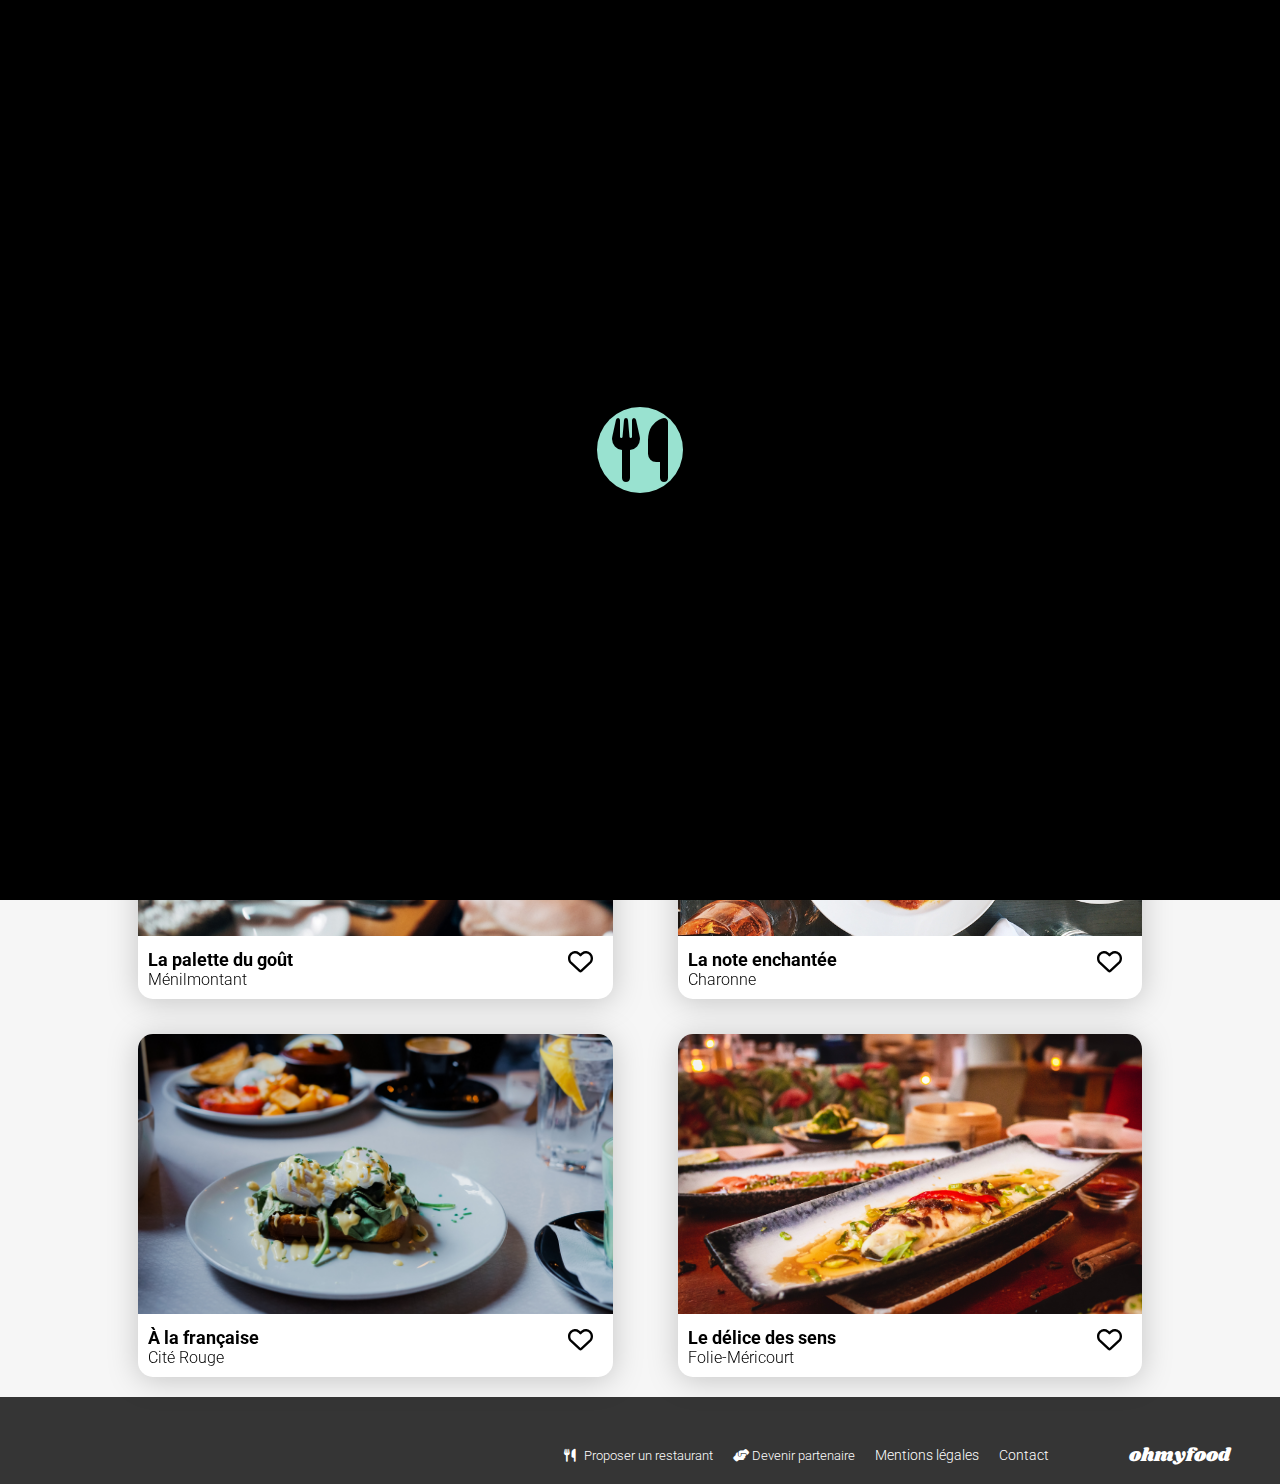
<file: index.html>
<!DOCTYPE html>
<html lang="fr">
    <head>
        <meta charset="UTF-8">
        <meta name="viewport" content="width=device-width, initial-scale=1.0">
        <title>Ohmyfood</title>
        <link rel="preconnect" href="https://fonts.googleapis.com">
        <link rel="preconnect" href="https://fonts.gstatic.com" crossorigin>
        <link rel="stylesheet" href="https://fonts.googleapis.com/css2?family=Roboto:wght@300;500;700&family=Shrikhand&display=swap">
        <link rel="stylesheet"  href="https://cdnjs.cloudflare.com/ajax/libs/font-awesome/6.4.0/css/all.min.css">
        <link rel="stylesheet" href="css/style.css">
    </head>

<body>

    <div class="loader">
        <i class="spirale fas fa-utensils"></i>
    </div>

    <header class="header-main">
        <img class="im-header" src="./images/logos/ohmyfood@2x.svg" alt="logo">
    </header>

    <main class="back-light">

        <header class="header-main">
            <form class="icon-location city-location dark-grey">
                <input type="search" class="search-input" placeholder="Paris, Belleville">
            </form>

            <!--  Présentation site  -->
            <section class="back-light">
                <h1>Réservez le menu qui vous convient</h1>
                <p class="decouv dark-grey">Découvrez des restaurants d'exception, selectionnées par nos soins.</p>
                <button onclick="window.location.href = '#restaurants';" class="button button-explore">
                    Explorer nos restaurants
                </button>
            </section>
        </header>


        <!-- Fonctionnement -->
        <div class="border-white">
            <section class="list-fonct">
                <h2>Fonctionnement</h2>

                <button class="button button-fonc back-light">
                    <i class="number">1</i><i class="icon-fonct icon-mobile"></i>Choisissez un restaurant
                </button> 
                <button class="button button-fonc back-light">
                        <i class="number">2</i><i class="icon-fonct icon-list"></i>Composez votre menu
                </button> 
                <button class="button button-fonc back-light">
                    <i class="number">3</i><i class="icon-fonct icon-store"></i>Dégustez au restaurant
                </button> 
            </section>
        </div>
        

        <!-- Restaurants -->
        <section id="restaurants" class="restaurants">
            <h2>Restaurants</h2>

            <figure class="card card-new card-left">
                <a class="link-card" href="menus/palette_du_gout.html"></a>
                <img src="./images/palette_gout.jpg" alt="La palette du goût">
                <figcaption>
                    <p class="new">Nouveau</p>
                    <h3>La palette du goût</h3>
                    <p>Ménilmontant</p>
                    <span class="span-heart">
                        <input type="checkbox"><i></i>
                    </span>
                </figcaption>
            </figure>

            <figure class="card card-new">
                <a class="link-card" href="menus/note_enchantee.html"></a>
                <img src="./images/note_enchantee.jpg" alt="La note enchantée">
                <figcaption>
                    <p class="new">Nouveau</p>
                    <h3>La note enchantée</h3>
                    <p>Charonne</p>
                    <span class="span-heart">
                        <input type="checkbox"><i></i>
                    </span>
                </figcaption>
            </figure>

            <figure class="card card-left">
                <a class="link-card" href="menus/francaise.html"></a>
                <img src="./images/francaise.jpg" alt="À la française">
                <figcaption>
                    <h3>À la française</h3>
                    <p>Cité Rouge</p>
                    <span class="span-heart">
                        <input type="checkbox"><i></i>
                    </span>
                </figcaption>
            </figure>

            <figure class="card">
                <a class="link-card" href="menus/delice_des_sens.html"></a>
                <img src="./images/delice_sens.jpg" alt="Le délice des sens">
                <figcaption>
                    <h3>Le délice des sens</h3>
                    <p>Folie-Méricourt</p>
                    <span class="span-heart">
                        <input type="checkbox"><i></i>
                    </span>
                </figcaption>
            </figure>

        </section>

    </main>

    <footer>
        
        <h3>
            ohmyfood
        </h3>

        <ul>
            <li>
                <a class="icon-rest" href="#">
                    Proposer un restaurant
                </a>
            </li>
            <li>
                <a class="icon-part" href="#">
                    Devenir partenaire
                </a>
            </li>
            <li>
                <a href="#">
                    Mentions légales
                </a>
            </li>
            <li>
                <a href="mailto:email@example.com">
                    Contact
                </a>
              
            </li>
        </ul>
    </footer>
</body>
</html>
</file>
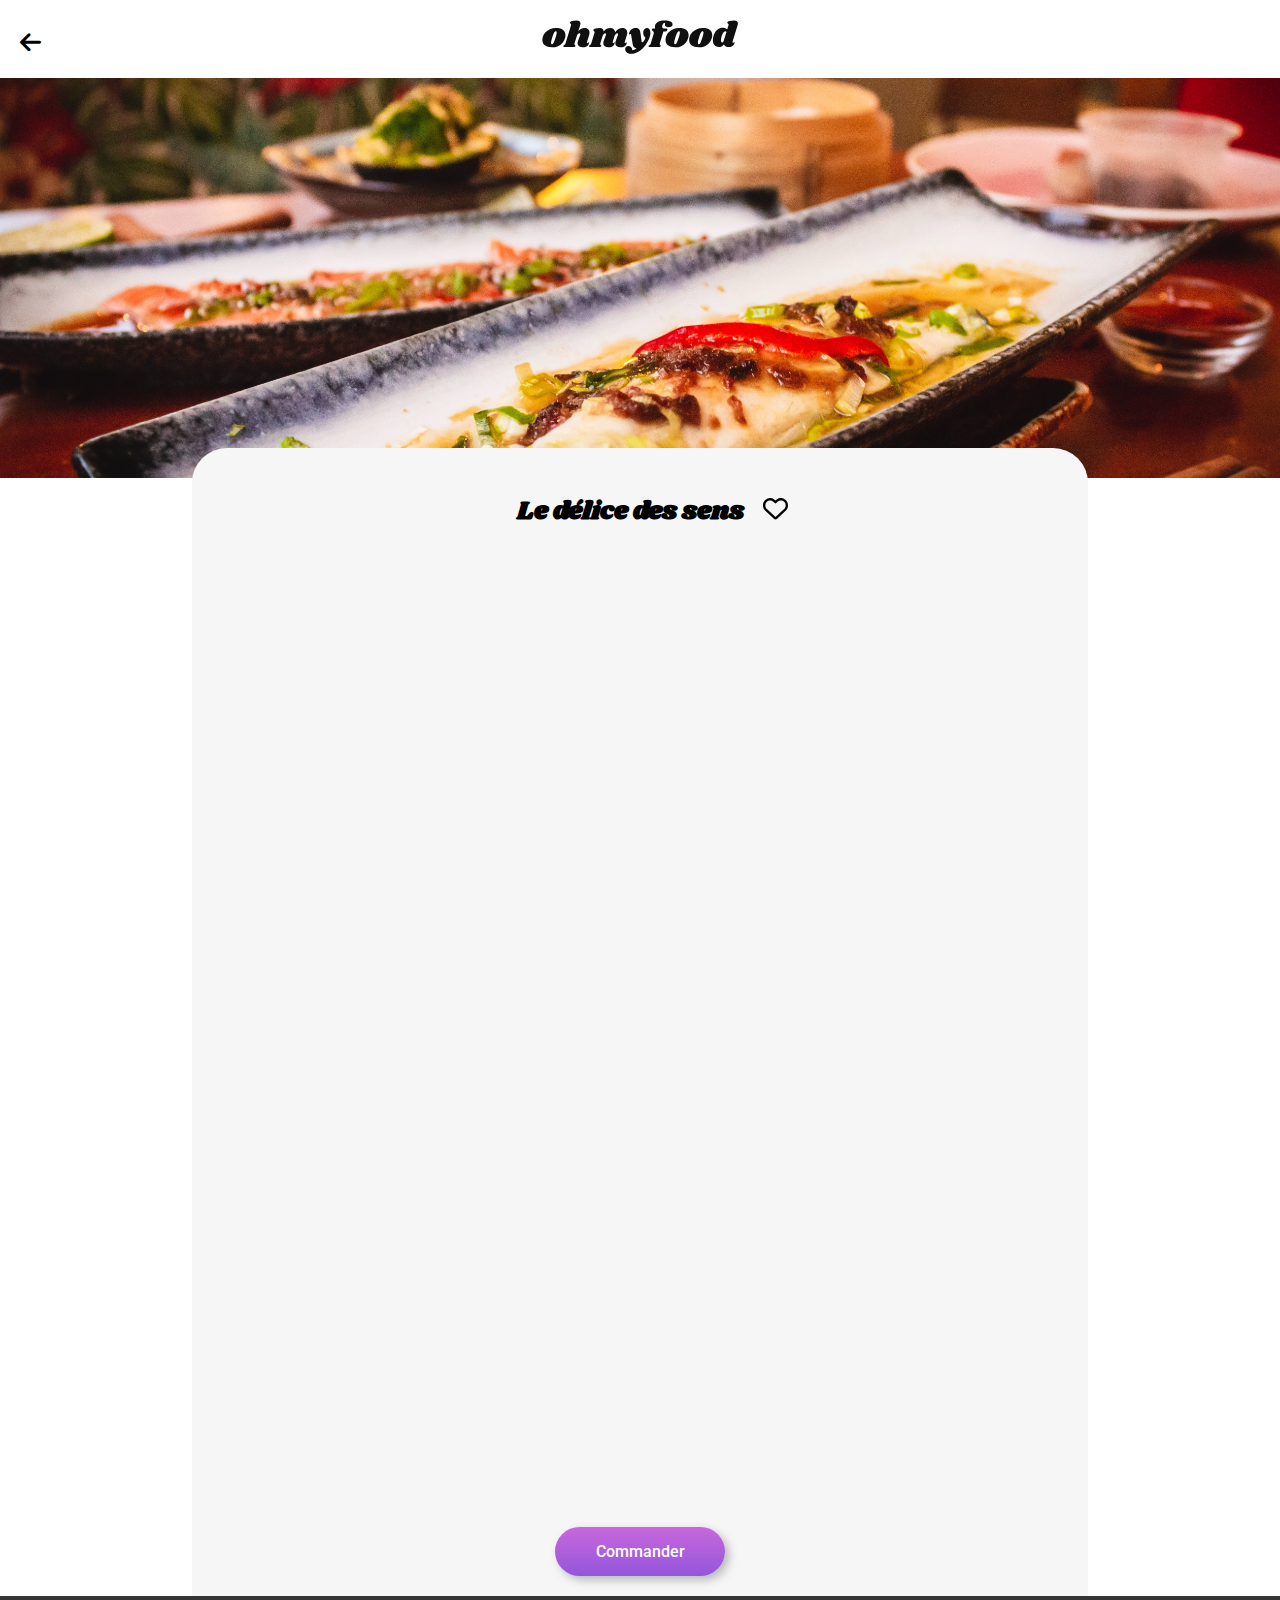
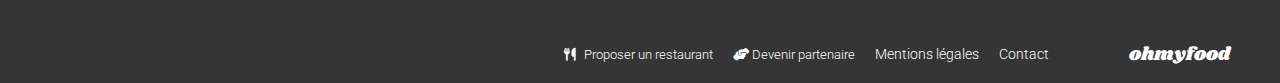
<file: menus/delice_des_sens.html>
<!DOCTYPE html>
<html lang="fr">
<head>
    <meta charset="UTF-8">
    <meta name="viewport" content="width=device-width, initial-scale=1.0">
    <title>Menu - Le délice des sens</title>
    <link rel="preconnect" href="https://fonts.googleapis.com">
    <link rel="preconnect" href="https://fonts.gstatic.com" crossorigin>
    <link rel="stylesheet" href="https://fonts.googleapis.com/css2?family=Roboto:wght@300;500;700&family=Shrikhand&display=swap">
    <link rel="stylesheet"  href="https://cdnjs.cloudflare.com/ajax/libs/font-awesome/6.4.0/css/all.min.css">
    <link rel="stylesheet" href="../css/style.css">
</head>
<body>
    <header class="header-main">
        <a class="link-card" href="../index.html#restaurants"> </a>
        <i class="icon-return fa-solid fa-arrow-left"></i>
        <img class="im-header" src="../images/logos/ohmyfood@2x.svg" alt="logo">
    </header>

    <main class="main">

        <img class="im-menu" src="../images/delice_sens.jpg" alt="La Palette du goût">
        <header class="header-menu back-light">
            <section class="section-header">
                    <h1>Le délice des sens</h1>
                    <span class="span-heart heart-menu">
                        <input type="checkbox"><i></i>
                    </span>
            </section>
        </header>

        <div class="container back-light">
             <!-- Entrees -->
            <section>
                <ul class="first-ul list-menu">

                    <li class="li-menu">
                        <h2>Entrées</h2>
                        <div class="line-green"></div>
                    </li>

                    <li class="li-menu">
                        <input class="input-menu" type="checkbox" id="inputMenu1">
                        <label class="label-menu" for="inputMenu1"></label>

                        <section class="grid-menu button button-menu">
                            <h3>Tartare de thon</h3>
                            <p>Assaisonné au yuzu</p>
                            <b>25€</b>
                            <span class="span-menu">
                                <i class="fa fa-circle-check circle"></i>
                            </span>
                        </section> 
                    </li>
                    <li class="li-menu">
                        <input class="input-menu" type="checkbox" id="inputMenu2">
                        <label class="label-menu" for="inputMenu2"></label>

                        <section class="grid-menu button button-menu">
                            <h3>Bouchée de homard croustillant</h3>
                            <p>Et sa farandole de petits légumes</p>
                            <b>35€</b>
                            <span class="span-menu">
                                <i class="fa fa-circle-check circle"></i>
                            </span>
                        </section> 
                    </li>

                    <li class="li-menu">
                        <input class="input-menu" type="checkbox" id="inputMenu3">
                        <label class="label-menu" for="inputMenu3"></label>

                        <section class="grid-menu button button-menu">
                            <h3>Velouté de cèpes</h3>
                            <p>Aux truffes</p>
                            <b>20€</b>
                            <span class="span-menu">
                                <i class="fa fa-circle-check circle"></i>
                            </span>
                        </section> 
                    </li>
                    
                </ul>
            </section>

             <!-- Plats -->
            <section >
                <ul class="list-menu">

                    <li class="li-menu">
                        <h2>Plats</h2>
                        <div class="line-green"></div>
                    </li>

                    <li class="li-menu">
                        <input class="input-menu" type="checkbox" id="inputMenu4">
                        <label class="label-menu" for="inputMenu4"></label>

                        <section class="grid-menu button button-menu">
                            <h3>Poulet rôti aux herbes de Provence</h3>
                            <p>Et sa crème de truffe</p>
                            <b>40€</b>
                            <span class="span-menu">
                                <i class="fa fa-circle-check circle"></i>
                            </span>
                        </section> 
                    </li>

                    <li class="li-menu">
                        <input class="input-menu" type="checkbox" id="inputMenu5">
                        <label class="label-menu" for="inputMenu5"></label>

                        <section class="grid-menu button button-menu">
                            <h3>Langouste rôtie</h3>
                            <p>Et ses légumes de saison</p>
                            <b>35€</b>
                            <span class="span-menu">
                                <i class="fa fa-circle-check circle"></i>
                            </span>
                        </section> 
                    </li>

                    <li class="li-menu">
                        <input class="input-menu" type="checkbox" id="inputMenu6">
                        <label class="label-menu" for="inputMenu6"></label>

                        <section class="grid-menu button button-menu">
                            <h3>Côte de bœuf Angus</h3>
                            <p>Et sa purée de panais</p>
                            <b>44€</b>
                            <span class="span-menu">
                                <i class="fa fa-circle-check circle"></i>
                            </span>
                        </section> 
                    </li>

                </ul>
             </section>

             <!-- Desserts -->
            <section>
                <ul class="list-menu">

                    <li class="li-menu">
                        <h2>Desserts</h2>
                        <div class="line-green"></div>
                    </li>

                    <li class="li-menu">
                        <input class="input-menu" type="checkbox" id="inputMenu7">
                        <label class="label-menu" for="inputMenu7"></label>

                        <section class="grid-menu button button-menu">
                            <h3>Farandole de desserts</h3>
                            <p>Du chef</p>
                            <b>18€</b>
                            <span class="span-menu">
                                <i class="fa fa-circle-check circle"></i>
                            </span>
                        </section> 
                    </li>

                    <li class="li-menu">
                        <input class="input-menu" type="checkbox" id="inputMenu8">
                        <label class="label-menu" for="inputMenu8"></label>

                        <section class="grid-menu button button-menu">
                            <h3>Crème brulée</h3>
                            <p>Revisitée</p>
                            <b>22€</b>
                            <span class="span-menu">
                                <i class="fa fa-circle-check circle"></i>
                            </span>
                        </section> 
                    </li>

                    <li class="li-menu">
                        <input class="input-menu" type="checkbox" id="inputMenu9">
                        <label class="label-menu" for="inputMenu9"></label>

                        <section class="grid-menu button button-menu">
                            <h3>Tiramisu</h3>
                            <p>À la noisette</p>
                            <b>23€</b>
                            <span class="span-menu">
                                <i class="fa fa-circle-check circle"></i>
                            </span>
                        </section> 
                    </li>

                </ul>
            </section>

            <button class="button button-explore">
                Commander
            </button>

        </div>

    </main>
    
    <footer>
        
        <h3>
            ohmyfood
        </h3>

        <ul>
            <li>
                <a class="icon-rest" href="#">
                    Proposer un restaurant
                </a>
            </li>
            <li>
                <a class="icon-part" href="#">
                    Devenir partenaire
                </a>
            </li>
            <li>
                <a href="#">
                    Mentions légales
                </a>
            </li>
            <li>
                <a href="mailto:email@example.com">
                    Contact
                </a>
              
            </li>
        </ul>
    </footer>
</body>
</html>
</file>
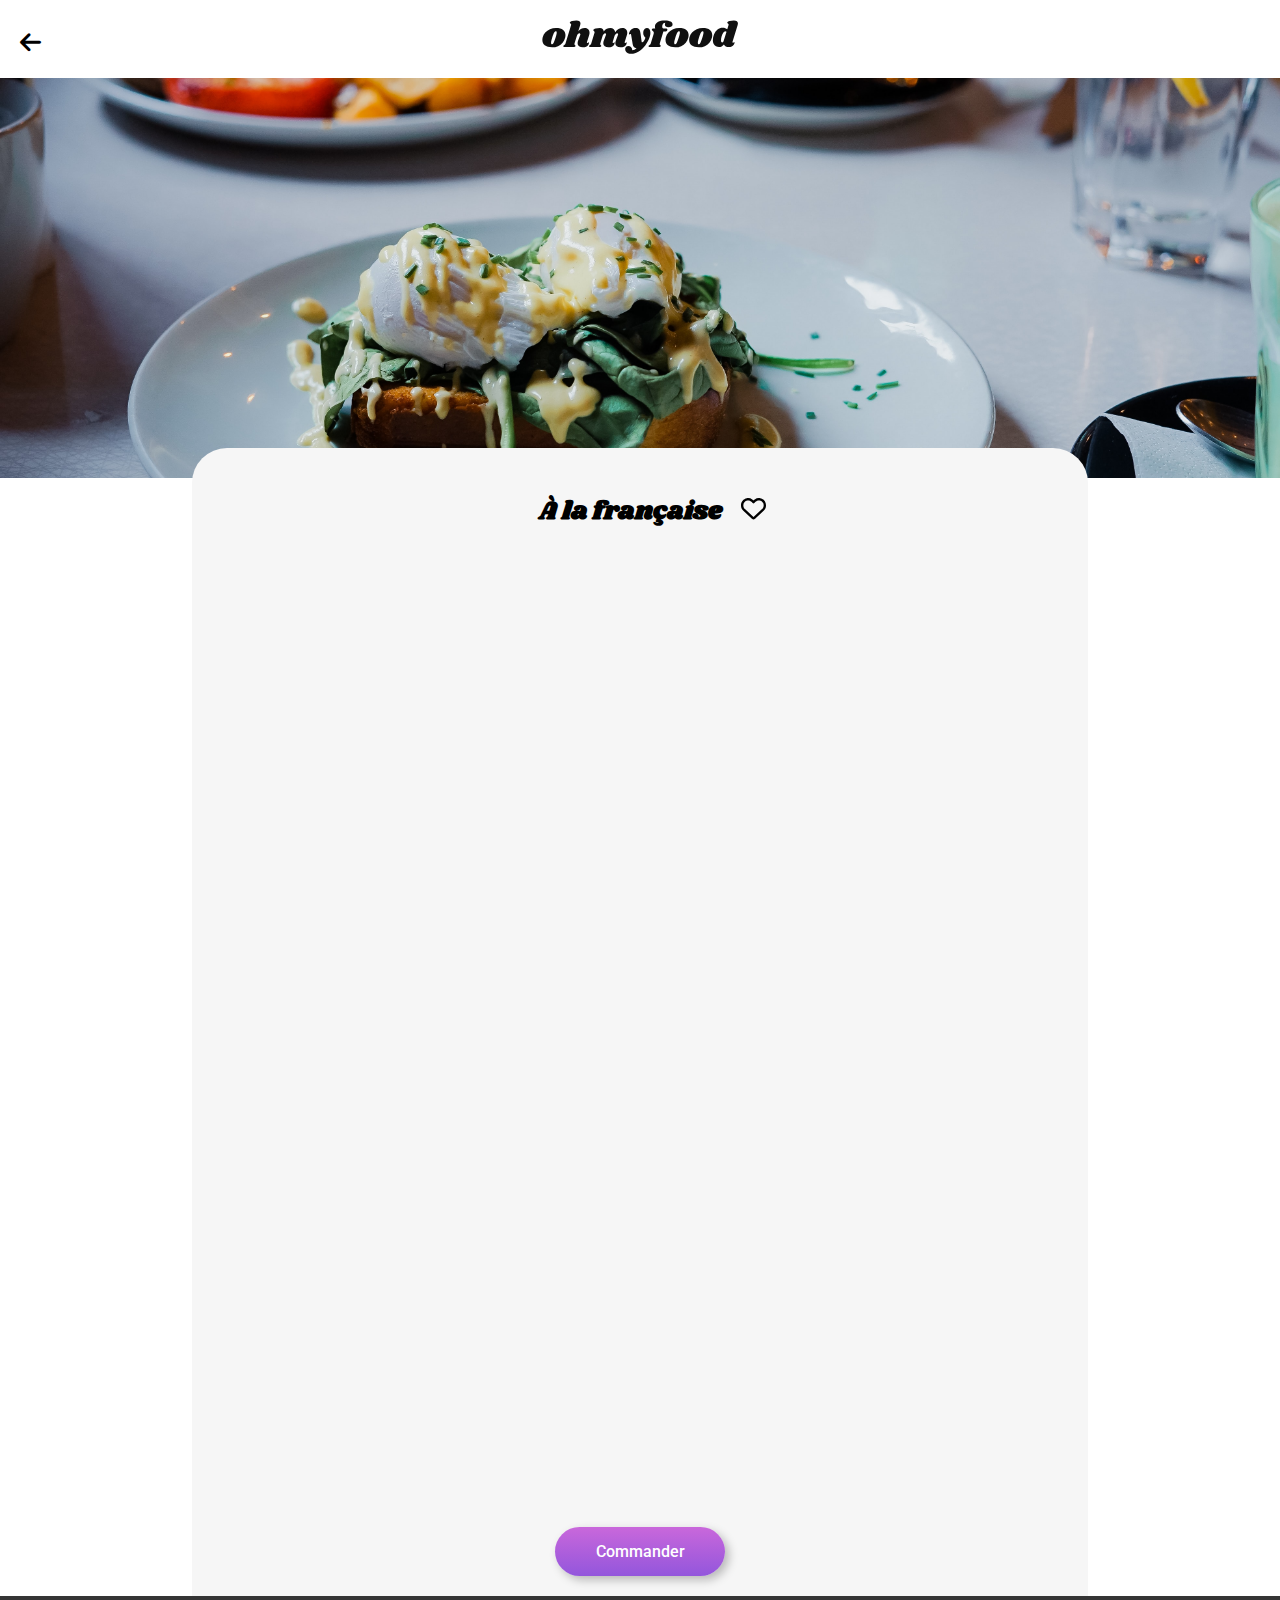
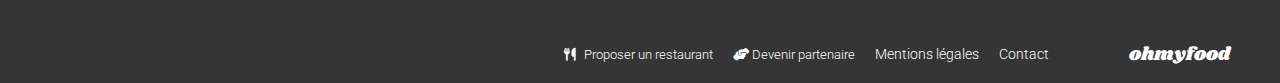
<file: menus/francaise.html>
<!DOCTYPE html>
<html lang="fr">
<head>
    <meta charset="UTF-8">
    <meta name="viewport" content="width=device-width, initial-scale=1.0">
    <title>Menu - À la française</title>
    <link rel="preconnect" href="https://fonts.googleapis.com">
    <link rel="preconnect" href="https://fonts.gstatic.com" crossorigin>
    <link rel="stylesheet" href="https://fonts.googleapis.com/css2?family=Roboto:wght@300;500;700&family=Shrikhand&display=swap">
    <link rel="stylesheet"  href="https://cdnjs.cloudflare.com/ajax/libs/font-awesome/6.4.0/css/all.min.css">
    <link rel="stylesheet" href="../css/style.css">
</head>
<body>
    <header class="header-main">
        <a class="link-card" href="../index.html#restaurants"> </a>
        <i class="icon-return fa-solid fa-arrow-left"></i>
        <img class="im-header" src="../images/logos/ohmyfood@2x.svg" alt="logo">
    </header>

    <main class="main">

        <img class="im-menu" src="../images/francaise.jpg" alt="La Palette du goût">
        <header class="header-menu back-light">
            <section class="section-header">
                    <h1>À la française</h1>
                    <span class="span-heart heart-menu">
                        <input type="checkbox"><i></i>
                    </span>
            </section>
        </header>

        <div class="container back-light">
             <!-- Entrees -->
            <section>
                <ul class="first-ul list-menu">

                    <li class="li-menu">
                        <h2>Entrées</h2>
                        <div class="line-green"></div>
                    </li>

                    <li class="li-menu">
                        <input class="input-menu" type="checkbox" id="inputMenu1">
                        <label class="label-menu" for="inputMenu1"></label>

                        <section class="grid-menu button button-menu">
                            <h3>Tartare de poulpe acidulé</h3>
                            <p>Aux zestes d'orange</p>
                            <b>25€</b>
                            <span class="span-menu">
                                <i class="fa fa-circle-check circle"></i>
                            </span>
                        </section> 
                    </li>
                    <li class="li-menu">
                        <input class="input-menu" type="checkbox" id="inputMenu2">
                        <label class="label-menu" for="inputMenu2"></label>

                        <section class="grid-menu button button-menu">
                            <h3>Velouté de légumes d'antan</h3>
                            <p>Carotte, panais, topinambour</p>
                            <b>35€</b>
                            <span class="span-menu">
                                <i class="fa fa-circle-check circle"></i>
                            </span>
                        </section> 
                    </li>

                    <li class="li-menu">
                        <input class="input-menu" type="checkbox" id="inputMenu3">
                        <label class="label-menu" for="inputMenu3"></label>

                        <section class="grid-menu button button-menu">
                            <h3>Soupe à l'oignon</h3>
                            <p>Revisitée</p>
                            <b>20€</b>
                            <span class="span-menu">
                                <i class="fa fa-circle-check circle"></i>
                            </span>
                        </section> 
                    </li>
                    
                </ul>
            </section>

             <!-- Plats -->
            <section >
                <ul class="list-menu">

                    <li class="li-menu">
                        <h2>Plats</h2>
                        <div class="line-green"></div>
                    </li>

                    <li class="li-menu">
                        <input class="input-menu" type="checkbox" id="inputMenu4">
                        <label class="label-menu" for="inputMenu4"></label>

                        <section class="grid-menu button button-menu">
                            <h3>Coquilles Saint-Jacques</h3>
                            <p>Accompagnées d'une purée de panais</p>
                            <b>40€</b>
                            <span class="span-menu">
                                <i class="fa fa-circle-check circle"></i>
                            </span>
                        </section> 
                    </li>

                    <li class="li-menu">
                        <input class="input-menu" type="checkbox" id="inputMenu5">
                        <label class="label-menu" for="inputMenu5"></label>

                        <section class="grid-menu button button-menu">
                            <h3>Magret de canard</h3>
                            <p>Et parmentier de pommes de terre</p>
                            <b>35€</b>
                            <span class="span-menu">
                                <i class="fa fa-circle-check circle"></i>
                            </span>
                        </section> 
                    </li>

                    <li class="li-menu">
                        <input class="input-menu" type="checkbox" id="inputMenu6">
                        <label class="label-menu" for="inputMenu6"></label>

                        <section class="grid-menu button button-menu">
                            <h3>Pigeonneau d’Ille-et-Vilaine</h3>
                            <p>Sur son lit de gnocchis aux légumes</p>
                            <b>44€</b>
                            <span class="span-menu">
                                <i class="fa fa-circle-check circle"></i>
                            </span>
                        </section> 
                    </li>

                </ul>
             </section>

             <!-- Desserts -->
            <section>
                <ul class="list-menu">

                    <li class="li-menu">
                        <h2>Desserts</h2>
                        <div class="line-green"></div>
                    </li>

                    <li class="li-menu">
                        <input class="input-menu" type="checkbox" id="inputMenu7">
                        <label class="label-menu" for="inputMenu7"></label>

                        <section class="grid-menu button button-menu">
                            <h3>Pétales de violettes glacés</h3>
                            <p>Et purée de noisettes</p>
                            <b>18€</b>
                            <span class="span-menu">
                                <i class="fa fa-circle-check circle"></i>
                            </span>
                        </section> 
                    </li>

                    <li class="li-menu">
                        <input class="input-menu" type="checkbox" id="inputMenu8">
                        <label class="label-menu" for="inputMenu8"></label>

                        <section class="grid-menu button button-menu">
                            <h3>Fondant au chocolat</h3>
                            <p>Revisité</p>
                            <b>22€</b>
                            <span class="span-menu">
                                <i class="fa fa-circle-check circle"></i>
                            </span>
                        </section> 
                    </li>

                    <li class="li-menu">
                        <input class="input-menu" type="checkbox" id="inputMenu9">
                        <label class="label-menu" for="inputMenu9"></label>

                        <section class="grid-menu button button-menu">
                            <h3>Millefeuille croustillant</h3>
                            <p>Myrtilles et pâte d’amande</p>
                            <b>23€</b>
                            <span class="span-menu">
                                <i class="fa fa-circle-check circle"></i>
                            </span>
                        </section> 
                    </li>

                </ul>
            </section>

            <button class="button button-explore">
                Commander
            </button>

        </div>

    </main>
    
    <footer>
        
        <h3>
            ohmyfood
        </h3>

        <ul>
            <li>
                <a class="icon-rest" href="#">
                    Proposer un restaurant
                </a>
            </li>
            <li>
                <a class="icon-part" href="#">
                    Devenir partenaire
                </a>
            </li>
            <li>
                <a href="#">
                    Mentions légales
                </a>
            </li>
            <li>
                <a href="mailto:email@example.com">
                    Contact
                </a>
              
            </li>
        </ul>
    </footer>
</body>
</html>
</file>
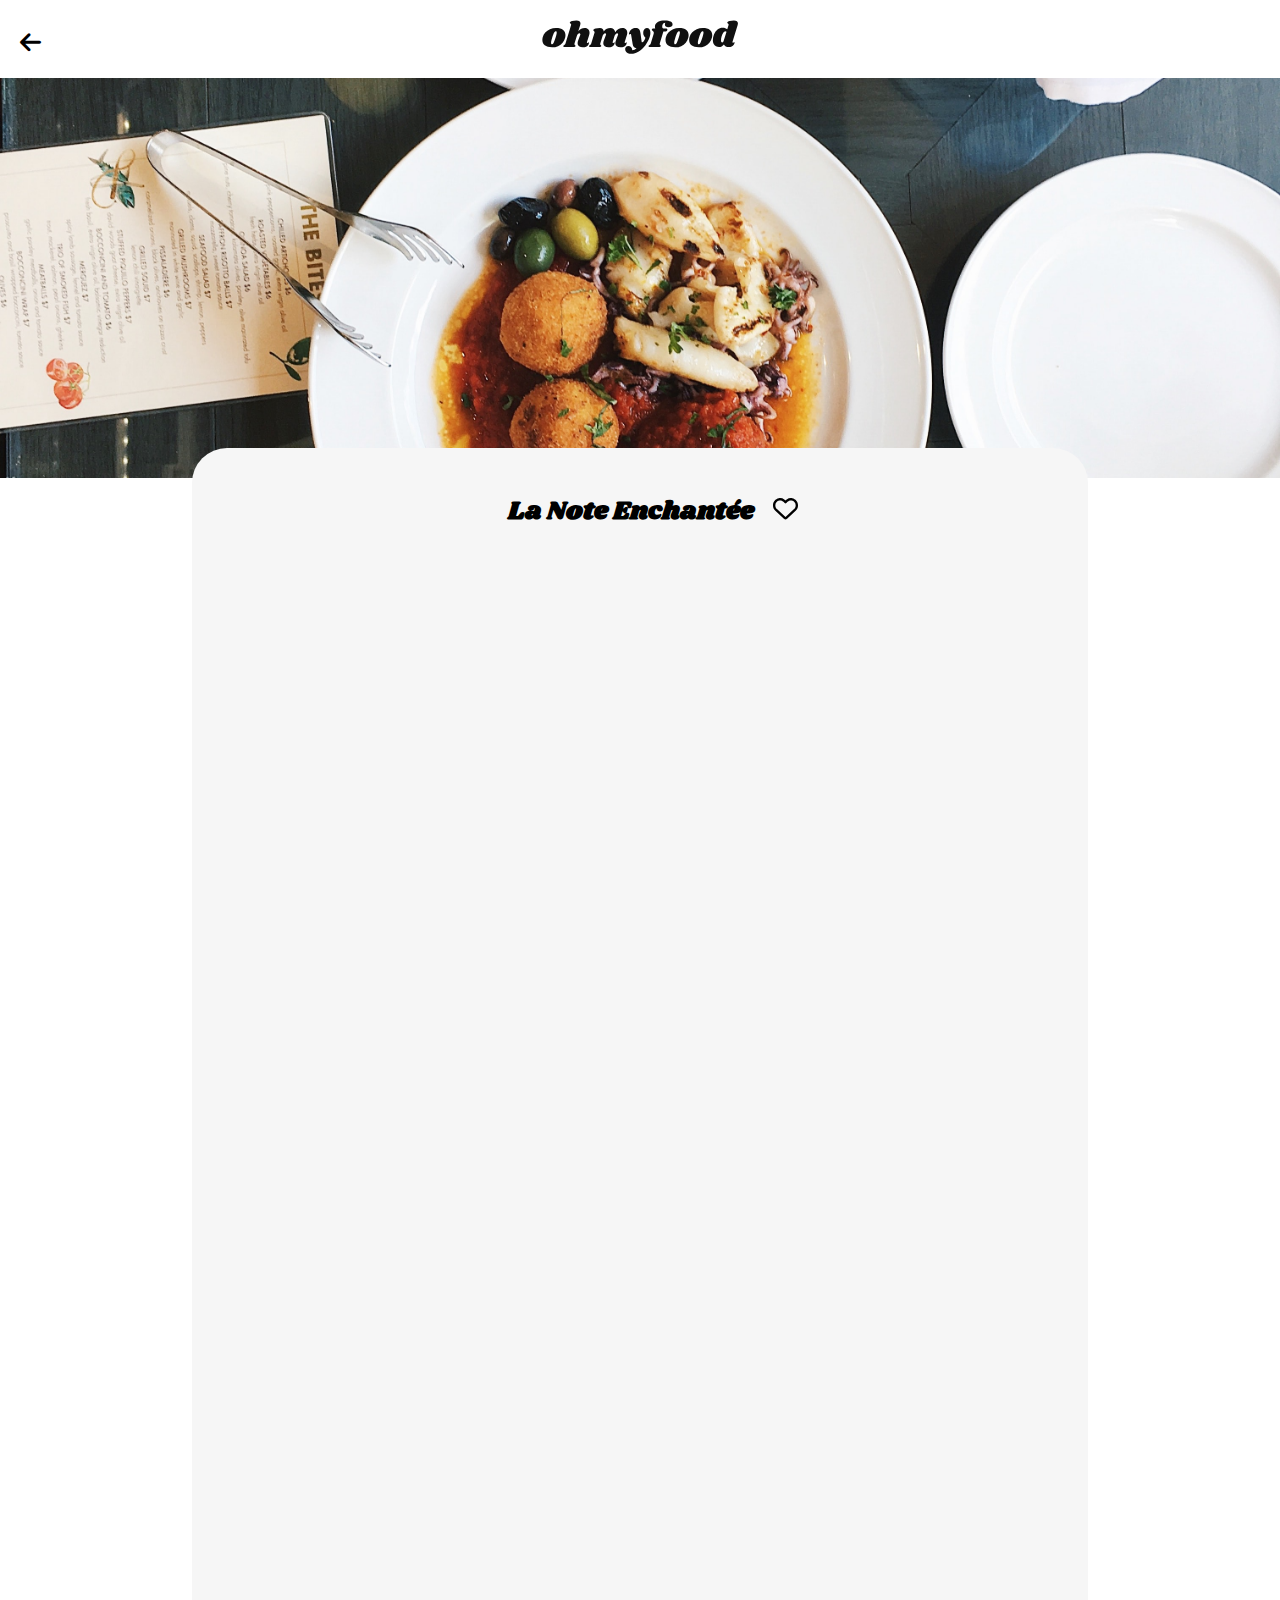
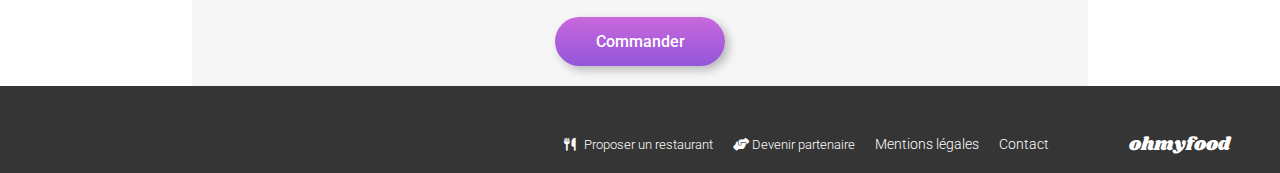
<file: menus/note_enchantee.html>
<!DOCTYPE html>
<html lang="fr">
<head>
    <meta charset="UTF-8">
    <meta name="viewport" content="width=device-width, initial-scale=1.0">
    <title>Menu - La note enchantée</title>
    <link rel="preconnect" href="https://fonts.googleapis.com">
    <link rel="preconnect" href="https://fonts.gstatic.com" crossorigin>
    <link rel="stylesheet" href="https://fonts.googleapis.com/css2?family=Roboto:wght@300;500;700&family=Shrikhand&display=swap">
    <link rel="stylesheet"  href="https://cdnjs.cloudflare.com/ajax/libs/font-awesome/6.4.0/css/all.min.css">
    <link rel="stylesheet" href="../css/style.css">
</head>
<body>
    <header class="header-main">
        <a class="link-card" href="../index.html#restaurants"> </a>
        <i class="icon-return fa-solid fa-arrow-left"></i>
        <img class="im-header" src="../images/logos/ohmyfood@2x.svg" alt="logo">
    </header>

    <main class="main">

        <img class="im-menu" src="../images/note_enchantee.jpg" alt="La Note Enchantée">
        <header class="header-menu back-light">
            <section class="section-header">
                    <h1>La Note Enchantée</h1>
                    <span class="span-heart heart-menu">
                        <input type="checkbox"><i></i>
                    </span>
            </section>
        </header>

        <div class="container back-light">
             <!-- Entrees -->
            <section>
                <ul class="first-ul list-menu">

                    <li class="li-menu">
                        <h2>Entrées</h2>
                        <div class="line-green"></div>
                    </li>

                    <li class="li-menu">
                        <input class="input-menu" type="checkbox" id="inputMenu1">
                        <label class="label-menu" for="inputMenu1"></label>

                        <section class="grid-menu button button-menu">
                            <h3>Ravioles de foie gras</h3>
                            <p>Accompagnées de leur crème à la truffe</p>
                            <b>25€</b>
                            <span class="span-menu">
                                <i class="fa fa-circle-check circle"></i>
                            </span>
                        </section> 
                    </li>
                    <li class="li-menu">
                        <input class="input-menu" type="checkbox" id="inputMenu2">
                        <label class="label-menu" for="inputMenu2"></label>

                        <section class="grid-menu button button-menu">
                            <h3>Caviar osciètre</h3>
                            <p>Sur blini à la farine de blé noir</p>
                            <b>35€</b>
                            <span class="span-menu">
                                <i class="fa fa-circle-check circle"></i>
                            </span>
                        </section> 
                    </li>

                    <li class="li-menu">
                        <input class="input-menu" type="checkbox" id="inputMenu3">
                        <label class="label-menu" for="inputMenu3"></label>

                        <section class="grid-menu button button-menu">
                            <h3>Homard et espuma de potiron</h3>
                            <p>Marinés aux zestes d'orange</p>
                            <b>20€</b>
                            <span class="span-menu">
                                <i class="fa fa-circle-check circle"></i>
                            </span>
                        </section> 
                    </li>

                    <li class="li-menu">
                        <input class="input-menu" type="checkbox" id="inputMenu4">
                        <label class="label-menu" for="inputMenu4"></label>

                        <section class="grid-menu button button-menu">
                            <h3>Foie gras de canard cuit entier</h3>
                            <p>Confiture de figue et pain toasté</p>
                            <b>20€</b>
                            <span class="span-menu">
                                <i class="fa fa-circle-check circle"></i>
                            </span>
                        </section> 
                    </li>
                    
                </ul>
            </section>

             <!-- Plats -->
            <section >
                <ul class="list-menu">

                    <li class="li-menu">
                        <h2>Plats</h2>
                        <div class="line-green"></div>
                    </li>

                    <li class="li-menu">
                        <input class="input-menu" type="checkbox" id="inputMenu5">
                        <label class="label-menu" for="inputMenu5"></label>

                        <section class="grid-menu button button-menu">
                            <h3>Noix de coquilles Saint-Jacques</h3>
                            <p>Sur lit de purée de céleri-rave</p>
                            <b>40€</b>
                            <span class="span-menu">
                                <i class="fa fa-circle-check circle"></i>
                            </span>
                        </section> 
                    </li>

                    <li class="li-menu">
                        <input class="input-menu" type="checkbox" id="inputMenu6">
                        <label class="label-menu" for="inputMenu6"></label>

                        <section class="grid-menu button button-menu">
                            <h3>Langoustine poêlée</h3>
                            <p>Purée de patate douce</p>
                            <b>35€</b>
                            <span class="span-menu">
                                <i class="fa fa-circle-check circle"></i>
                            </span>
                        </section> 
                    </li>

                    <li class="li-menu">
                        <input class="input-menu" type="checkbox" id="inputMenu7">
                        <label class="label-menu" for="inputMenu7"></label>

                        <section class="grid-menu button button-menu">
                            <h3>Mijoté de queue de bœuf</h3>
                            <p>Et riz sauvage aux zestes de citron</p>
                            <b>44€</b>
                            <span class="span-menu">
                                <i class="fa fa-circle-check circle"></i>
                            </span>
                        </section> 
                    </li>

                </ul>
             </section>

             <!-- Desserts -->
            <section>
                <ul class="list-menu">

                    <li class="li-menu">
                        <h2>Desserts</h2>
                        <div class="line-green"></div>
                    </li>

                    <li class="li-menu">
                        <input class="input-menu" type="checkbox" id="inputMenu8">
                        <label class="label-menu" for="inputMenu8"></label>

                        <section class="grid-menu button button-menu">
                            <h3>Macaron noisette et chocolat</h3>
                            <p>Glace au caramel brun et sel de Guérande</p>
                            <b>18€</b>
                            <span class="span-menu">
                                <i class="fa fa-circle-check circle"></i>
                            </span>
                        </section> 
                    </li>

                    <li class="li-menu">
                        <input class="input-menu" type="checkbox" id="inputMenu9">
                        <label class="label-menu" for="inputMenu9"></label>

                        <section class="grid-menu button button-menu">
                            <h3>Baba au rhum revisité</h3>
                            <p>Avec son coulis de citron</p>
                            <b>22€</b>
                            <span class="span-menu">
                                <i class="fa fa-circle-check circle"></i>
                            </span>
                        </section> 
                    </li>

                    <li class="li-menu">
                        <input class="input-menu" type="checkbox" id="inputMenu10">
                        <label class="label-menu" for="inputMenu10"></label>

                        <section class="grid-menu button button-menu">
                            <h3>Tarte au citron meringuée</h3>
                            <p>Déstructurée</p>
                            <b>23€</b>
                            <span class="span-menu">
                                <i class="fa fa-circle-check circle"></i>
                            </span>
                        </section> 
                    </li>
                </ul>
            </section>

            <button class="button button-explore">
                Commander
            </button>

        </div>

    </main>
    
    <footer>
        
        <h3>
            ohmyfood
        </h3>

        <ul>
            <li>
                <a class="icon-rest" href="#">
                    Proposer un restaurant
                </a>
            </li>
            <li>
                <a class="icon-part" href="#">
                    Devenir partenaire
                </a>
            </li>
            <li>
                <a href="#">
                    Mentions légales
                </a>
            </li>
            <li>
                <a href="mailto:email@example.com">
                    Contact
                </a>
              
            </li>
        </ul>
    </footer>
</body>
</html>
</file>
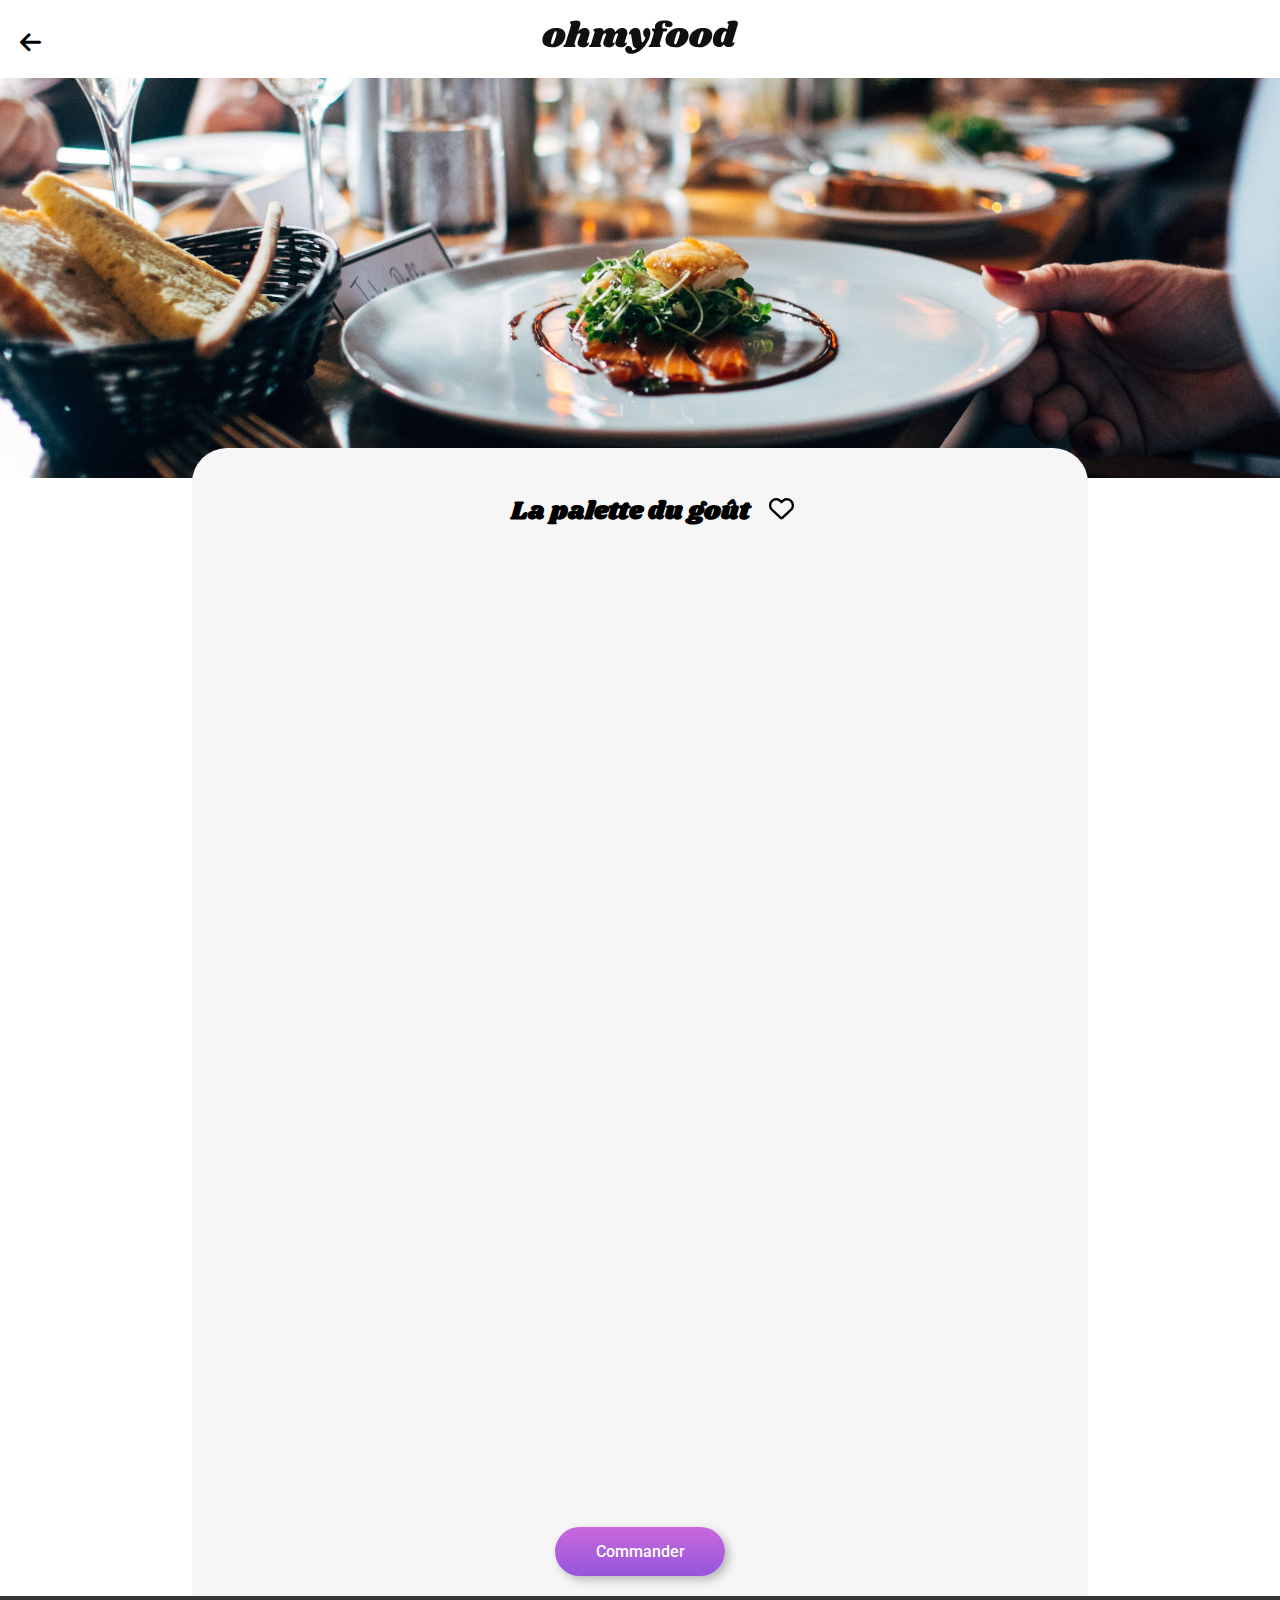
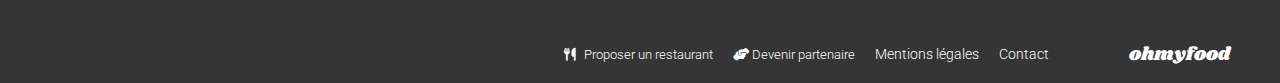
<file: menus/palette_du_gout.html>
<!DOCTYPE html>
<html lang="fr">
<head>
    <meta charset="UTF-8">
    <meta name="viewport" content="width=device-width, initial-scale=1.0">
    <title>Menu - La Palette du goût</title>
    <link rel="preconnect" href="https://fonts.googleapis.com">
    <link rel="preconnect" href="https://fonts.gstatic.com" crossorigin>
    <link rel="stylesheet" href="https://fonts.googleapis.com/css2?family=Roboto:wght@300;500;700&family=Shrikhand&display=swap">
    <link rel="stylesheet"  href="https://cdnjs.cloudflare.com/ajax/libs/font-awesome/6.4.0/css/all.min.css">
    <link rel="stylesheet" href="../css/style.css">
</head>
<body>

    <header class="header-main">
        <a class="link-card" href="../index.html#restaurants"> </a>
        <i class="icon-return fa-solid fa-arrow-left"></i>
        <img class="im-header" src="../images/logos/ohmyfood@2x.svg" alt="logo">
    </header>

    <main class="main">

        <img class="im-menu" src="../images/palette_gout.jpg" alt="La Palette du goût">
        <header class="header-menu back-light">
            <section class="section-header">
                    <h1>La palette du goût</h1>
                    <span class="span-heart heart-menu">
                        <input type="checkbox"><i></i>
                    </span>
            </section>
        </header>

        <div class="container back-light">
             <!-- Entrees -->
            <section>
                <ul class="first-ul list-menu">

                    <li class="li-menu">
                        <h2>Entrées</h2>
                        <div class="line-green"></div>
                    </li>

                    <li class="li-menu">
                        <input class="input-menu" type="checkbox" id="inputMenu1">
                        <label class="label-menu" for="inputMenu1"></label>

                        <section class="grid-menu button button-menu">
                            <h3>Fricassée d'escargots</h3>
                            <p>Au piment d'Espelette</p>
                            <b>25€</b>
                            <span class="span-menu">
                                <i class="fa fa-circle-check circle"></i>
                            </span>
                        </section> 
                    </li>
                    <li class="li-menu">
                        <input class="input-menu" type="checkbox" id="inputMenu2">
                        <label class="label-menu" for="inputMenu2"></label>

                        <section class="grid-menu button button-menu">
                            <h3>Foie gras de canard mi-cuit</h3>
                            <p>Et ses copeaux de truffe noire</p>
                            <b>35€</b>
                            <span class="span-menu">
                                <i class="fa fa-circle-check circle"></i>
                            </span>
                        </section> 
                    </li>

                    <li class="li-menu">
                        <input class="input-menu" type="checkbox" id="inputMenu3">
                        <label class="label-menu" for="inputMenu3"></label>

                        <section class="grid-menu button button-menu">
                            <h3>Œuf au plat</h3>
                            <p>Assaisonné à la truffe sur lit de caviar</p>
                            <b>20€</b>
                            <span class="span-menu">
                                <i class="fa fa-circle-check circle"></i>
                            </span>
                        </section> 
                    </li>
                    
                </ul>
            </section>

             <!-- Plats -->
            <section >
                <ul class="list-menu">

                    <li class="li-menu">
                        <h2>Plats</h2>
                        <div class="line-green"></div>
                    </li>

                    <li class="li-menu">
                        <input class="input-menu" type="checkbox" id="inputMenu4">
                        <label class="label-menu" for="inputMenu4"></label>

                        <section class="grid-menu button button-menu">
                            <h3>Filet de bœuf aux herbes</h3>
                            <p>Accompagné de sa ribambelle de légumes</p>
                            <b>40€</b>
                            <span class="span-menu">
                                <i class="fa fa-circle-check circle"></i>
                            </span>
                        </section> 
                    </li>

                    <li class="li-menu">
                        <input class="input-menu" type="checkbox" id="inputMenu5">
                        <label class="label-menu" for="inputMenu5"></label>

                        <section class="grid-menu button button-menu">
                            <h3>Parmentier de queue de bœuf</h3>
                            <p>À la truffe noire sur sa purée de panais</p>
                            <b>35€</b>
                            <span class="span-menu">
                                <i class="fa fa-circle-check circle"></i>
                            </span>
                        </section> 
                    </li>

                    <li class="li-menu">
                        <input class="input-menu" type="checkbox" id="inputMenu6">
                        <label class="label-menu" for="inputMenu6"></label>

                        <section class="grid-menu button button-menu">
                            <h3>Filet de turbot</h3>
                            <p>Aux agrumes</p>
                            <b>44€</b>
                            <span class="span-menu">
                                <i class="fa fa-circle-check circle"></i>
                            </span>
                        </section> 
                    </li>

                </ul>
             </section>

             <!-- Desserts -->
            <section>
                <ul class="list-menu">

                    <li class="li-menu">
                        <h2>Desserts</h2>
                        <div class="line-green"></div>
                    </li>

                    <li class="li-menu">
                        <input class="input-menu" type="checkbox" id="inputMenu7">
                        <label class="label-menu" for="inputMenu7"></label>

                        <section class="grid-menu button button-menu">
                            <h3>Paris-Brest</h3>
                            <p>Revisité</p>
                            <b>18€</b>
                            <span class="span-menu">
                                <i class="fa fa-circle-check circle"></i>
                            </span>
                        </section> 
                    </li>

                    <li class="li-menu">
                        <input class="input-menu" type="checkbox" id="inputMenu8">
                        <label class="label-menu" for="inputMenu8"></label>

                        <section class="grid-menu button button-menu">
                            <h3>Macaron au chocolat d'exception</h3>
                            <p>Et glace à la vanille de Madagascar</p>
                            <b>22€</b>
                            <span class="span-menu">
                                <i class="fa fa-circle-check circle"></i>
                            </span>
                        </section> 
                    </li>

                    <li class="li-menu">
                        <input class="input-menu" type="checkbox" id="inputMenu9">
                        <label class="label-menu" for="inputMenu9"></label>

                        <section class="grid-menu button button-menu">
                            <h3>Mousse au chocolat</h3>
                            <p>Au piment d'Espelette et à la truffe noire</p>
                            <b>23€</b>
                            <span class="span-menu">
                                <i class="fa fa-circle-check circle"></i>
                            </span>
                        </section> 
                    </li>

                </ul>
            </section>

            <button class="button button-explore">
                Commander
            </button>

        </div>

    </main>
    
    <footer>
        
        <h3>
            ohmyfood
        </h3>

        <ul>
            <li>
                <a class="icon-rest" href="#">
                    Proposer un restaurant
                </a>
            </li>
            <li>
                <a class="icon-part" href="#">
                    Devenir partenaire
                </a>
            </li>
            <li>
                <a href="#">
                    Mentions légales
                </a>
            </li>
            <li>
                <a href="mailto:email@example.com">
                    Contact
                </a>
              
            </li>
        </ul>
    </footer>

    <!-- <script>
        var liste_li = document.querySelectorAll(".li-menu");
        var delai = 0;
        liste_li.forEach(function(elem) {
            elem.style.animationDelay = delai + "s";
            delai += 0.2;
        });
    </script> -->

</body>
</html>
</file>
<file: css/style.css>
:root {
  --dark-gray:#353535;
  --gray:#EAEAEA;
  --main-gray:gray;
  --light:#F6F6F6;
  --pink:#FF79DA;
  --violet :#9356DC;
  --green-light:#99E2D0;
  --green-dark:#008766;
}

* {
  margin: 0;
  padding: 0;
  font-family: "Roboto", sans-serif;
}

@keyframes spirale {
  to { transform: rotate(360deg); }
}

@keyframes fondu {
  0% {
    opacity: .8;
    z-index: 10;
  }
  50%{
    opacity: .8;
  }
  100% {
    opacity: 0;
    z-index: -1;
  }
}

@keyframes vague {
  from {
    transform: translateY(-100px);
    opacity: 0;
  }
  to {
    transform: translateY(0px);
    opacity: 1;
  }
}

@keyframes heart {
  0% {
      transform: scale(1.0);
  }
  50% {
    transform: scale(1.5);
  }
  100% {
      transform: scale(1.0);
  }
}

h1 {
  font-size: 1.5rem;
}

.section-header h1 {
  display: inline-block;
  margin: 30px 0 0 10px;
  padding: 5px;
  font-family: "Shrikhand", cursive;
  font-size: 1.6rem;
}

section {
  padding: 10px;
}

a {
  text-decoration: none;
  color: inherit;
}

h2 {
  margin-top: 10px;
  font-size: 1.3rem;
  font-weight: 700;
}

.loader {
  display: flex;
  position: fixed;
  align-items: center;
  justify-content: center;
  width: 100%;
  height: 100%;
  z-index: 10;
  background-color: black;
  animation: fondu 1s ease-out forwards;
}

.spirale {

  padding: 11px 15px;
  font-size: 4rem;
  color: black;
  background-color: var(--green-light);
  border-radius: 100%;
  animation: spirale 0.5s ease normal;
}

.li-menu h2 {
  text-align: left;
  font-size: 1rem;
  font-weight: 300;
  text-transform: uppercase;
}

.line-green {
  margin-top: 3px;
  width: 35px;
  height: 3px;
  background-color: var(--green-light);
}

.first-ul {
  margin-top: 40px;
}

.grid-menu {
  display: grid;
  grid-template-columns: 2fr 0.5fr 0px;
  grid-template-rows: 35px 35px;
  padding: 0;
  overflow: hidden;
  transition: all 0.5s ease;
}

.grid-menu h3,
.grid-menu p {
  overflow:hidden; 
  padding-left: 15px;
  white-space:nowrap; 
  text-overflow:ellipsis;
}

.grid-menu h3 {
  margin: 0;
  padding-top: 10px;
  font-size: 1.1rem;
  font-weight: 500;
}

.grid-menu p {
  grid-row: 2;
  font-size: 0.9rem;
  font-weight: 300;
}

.span-menu {
  grid-row: 1 /3;
  background-color: var(--green-light);
  padding: 22px 18px;
}

.li-menu {
  position: relative;
  opacity: 0;
  animation: vague 1s ease-out forwards;
}

.li-menu:nth-child(2) {
  animation-delay: 0.3s;
}

.li-menu:nth-child(3) {
  animation-delay: 0.5s;
}

.li-menu:nth-child(4) {
  animation-delay: 0.7s;
}

.li-menu:nth-child(5) {
  animation-delay: 0.9s;
}


.label-menu {
  display: block;
  position: absolute;
  height: 100%;
  width: 100%;
}

.input-menu:checked + label + section {
  grid-template-columns: 2fr 0.5fr 60px;
}

.button-menu {
  border-radius: 20px;
  text-align: left; 
}

.circle {
  font-size: x-large;
  color: white;
}

.container li {
  padding: 0;
}

.grid-menu b {
  display: flex;
  grid-row: 1 /3;
  justify-content: right;
  align-items: center;
  margin: 15px 15px 0 0;
  font-weight: bold;
}

h1,
h3,
.decouv {
  margin-top: 20px;
}

.decouv {
  font-size: 1.1rem;
  font-weight: 300;
 }

.restaurants > h2 {
  margin-top: 30px;
}

.header-main {
  padding: 10px 0;
  background-color: white;
  text-align: center;
}

p,
.button,
.search-input {
  font-size: 1rem;
  font-weight: 500;
}

figcaption {
  padding: 10px;
}

figcaption p {
  font-size: 1rem;
  font-weight: 300;
}

figcaption h3 {
  margin: 0;
  font-size: 1.1rem;
}

footer {
  display: flex;
  flex-direction: column;
  padding: 0 20px;
  background-color: var(--dark-gray);
}

ul {
  list-style-type: none;
}

i {
  font-style: normal;
}

.im-menu {
  object-fit: cover;
  width: 100%;
  height: 300px; 
}

.back-light {
  background-color: var(--light);
}

.dark-grey {
  color: var(--dark-gray);
}

.main{
  position: relative;
  text-align: center;
}

.header-menu {
  position: absolute;
  top: 270px;
  width: 100%;
  border-radius: 35px 35px 0 0;
}

.section-header {
  text-align: left;
}

.city-location {
  display: block;
  padding: 12px;
  background-color: var(--gray);
  box-shadow: 0px 0px 4px rgba(0, 0, 0, 0.3);
}

.search-input {
  border: 0;
  max-width: 150px;
  text-align: center;
  background-color: transparent;
}

[class*="icon-"]:before {
  display: inline-block;
  font-family: FontAwesome;
}

.number {
  border-radius: 100%;
  padding: 3px 8px;
  color: white;
  background-color: var(--violet);
  transform: translateX(-12px);
  display: inline-block;
}

.icon-location:before {
  font-size: large;
  content: "\f3c5";
}

.icon-return {
  position: absolute;
  left:20px;
  top :20px;
  padding: 10px 0;
  font-size: x-large;
  content: "\f060";
  pointer-events: none;
}

.icon-fonct {
  margin: 0 10px 0 0px;
  font-size: large;
  color: var(--main-gray);
}

.im-header {
  transform :scale(1);
  padding: 10px 0px;
  pointer-events: none;
}

.icon-mobile:before {
  content: "\f3cd";
}

.icon-list:before {
  content: "\f0ca";
}

.icon-store:before {
  content: "\f54e";
}

.icon-rest:before {
  margin-right: 6px;
  content: "\f2e7";
}

.icon-part:before {
  content: "\f4c4";
}

.new {
  position: absolute;
  right: 10px;
  top: 10px;
  border-radius: 2px;
  padding: 6px 12px;
  font-size: .9rem;
  font-weight: 400;
  color : var(--green-dark);
  background-color: var(--green-light);
  pointer-events: none;
}

.span-heart {
  display: inline-block;
  position: absolute;
  right: 20px;
  bottom: 25px;
  width: 25px;
  height: 25px;
  background-image: url(../images/logos/heart-regular.svg);
}

.span-heart i {
  position: absolute;
  left: 0;
  top: 0;
  height: 100%;
  width: 100%;
  background-image: url(../images/logos/heart-solid.svg);
  opacity: 0;
  z-index: 1;
}

.span-heart input {
  position: relative;
  width: 100%;
  height: 100%;
  opacity: 0;
  z-index: 2;
  cursor:pointer;
}

.span-heart input:checked + i {
  opacity: 1;
  transition: opacity 1s ease;
  animation: heart 1s ease;
}

.span-heart input:not(:checked) + i {
  transition: opacity 2s ease;
}

.heart-menu {
  position: relative;
  right: -10px;
  bottom: -2px;
}

.input-menu {
  display:none;
}

.button {
  border: none;
  box-shadow: 4px 4px 10px rgba(0, 0, 0, 0.25);
}

.button:hover,
.button:focus,
.label-menu:hover,
.label-menu:focus {
  cursor: pointer;
}

.button-explore {
  margin: 30px 0 40px 0;
  padding: 15px 20px;
  border-radius: 25px;
  min-width: 170px;
  color: white;
  background: linear-gradient(to bottom,var(--pink) , var(--violet));
  background-size: 100% 200%;
  background-position: bottom;
  transition: all 0.6s ease-in-out;
}

.button-fonc {
  border-radius: 20px;
  padding: 20px 10px 20px 0px;
  text-align: left; 
}

.button-fonc:hover > i:last-child,
.button-fonc:focus > i:last-child {
  color: var(--violet);
}

.button-explore:hover,
.button-explore:focus {
  background-position: top;
  box-shadow: 5px 5px 12px rgba(0, 0, 0, .35);
}

.list-fonct {
  display: flex;
  flex-direction: column;
  gap: 20px;
  background-color: white;
  margin-left: 10px;
}

.list-menu {
  display: flex;
  flex-direction: column;
  gap: 20px;

}

.border-white {
  background-color: white;
  padding: 20px 0 40px 0;
}

.link-card {
  display: block;
  position: absolute;
  width: 100%;
  height: 100%;
}

.restaurants {
  display: flex;
  flex-flow: column;
  gap: 15px;
  margin: 0 15px;
}

.card {
  position: relative;
  border-radius: 15px;
  border: none;
  text-align: left;
  filter: drop-shadow(0 3px 15px rgba(0, 0, 0, .2));
  background-color: white;
}

.card img {
  object-fit: cover;
  border-top-left-radius: 15px;
  border-top-right-radius: 15px;
  width: 100%;
  height: 200px;
}

footer ul {
  display: flex;
  flex-flow: column;
  gap: 6px;
  padding: 20px 0 20px 0;
  font-weight: 300;
  color: white;
}

footer h3 {
  font-family: "Shrikhand", cursive;
  font-weight: 100;
  color: white;
}

/* Tablettes + pc portrait */
@media (min-width:768px) {

  h1 {
    font-size: 2rem;
  }

  .list-fonct {
    display:grid;
    grid-template-rows: auto auto;
    margin: 0 8%;
  }

  .list-fonct > button {
    margin-left: 10px;
  }

  .button-fonc {
    grid-row:2 ;
    padding: 20px 5px 20px 0px;
    white-space: nowrap;
    font-size: 0.9rem;
  }

  .button-explore {
    margin-bottom: 20px;
  }

  .icon-fonct {
    margin: 0 5px 0 0px;
    font-size: medium;
  }

  .number {
    padding: 1px 6px;
    font-size: .9rem;
  }

  .restaurants {
    display:grid;
    grid-template-rows: auto auto auto;
    margin: 0 8%;
  }

  [id="restaurants"] > h2 {
    grid-row: 1;
  }

  .card {
    grid-row:3;
    margin:10px 0;
  }

  .card-new {
    grid-row:2;
  }

  .card-left {
    margin-right: 40px;
  }

  footer {
    flex-direction: row-reverse;
  }

  footer h3 {
    margin-top: 45px;
    margin-right: 30px;
  }

  footer ul { 
    flex-direction: row;
    gap : 20px;
    margin-right: 80px;
    padding : 50px 0 20px;
    font-size: .9rem;
  }

  .section-header {
    text-align: center;
  }

  .im-menu {
    height: 400px; 
  }

  .header-menu {
    top: 370px;
  }

  .header-menu,
  .container {
    margin : 0 10% 0 10%;
    width: 80%;
  }

  .list-menu {
    padding: 0 20% 0 20%;
  }
  
  .icon-part,
  .icon-rest {
    font-size: small;
  }

}
/* desktop landscape */
@media (min-width:1280px) {
  
  h1 {
    font-size: 2.5rem;
  }

  .list-fonct {
    margin: 0 10%;
  }

  .icon-fonct {
    margin: 0 10px 0 0;
    font-size: large;
  }

  .button-fonc {
    font-size: 1.1rem;
  }

  .number {
    padding: 3px 8px;
    font-size: 1rem;
  }

  .restaurants {
    margin: 0 10%;
  }

  .card-left {
    margin-right: 50px;
  }

  .header-menu,
  .container {
    margin : 0 15%;
    width:70%;
  }

  .card img {
    height: 280px;
  }
}
</file>
